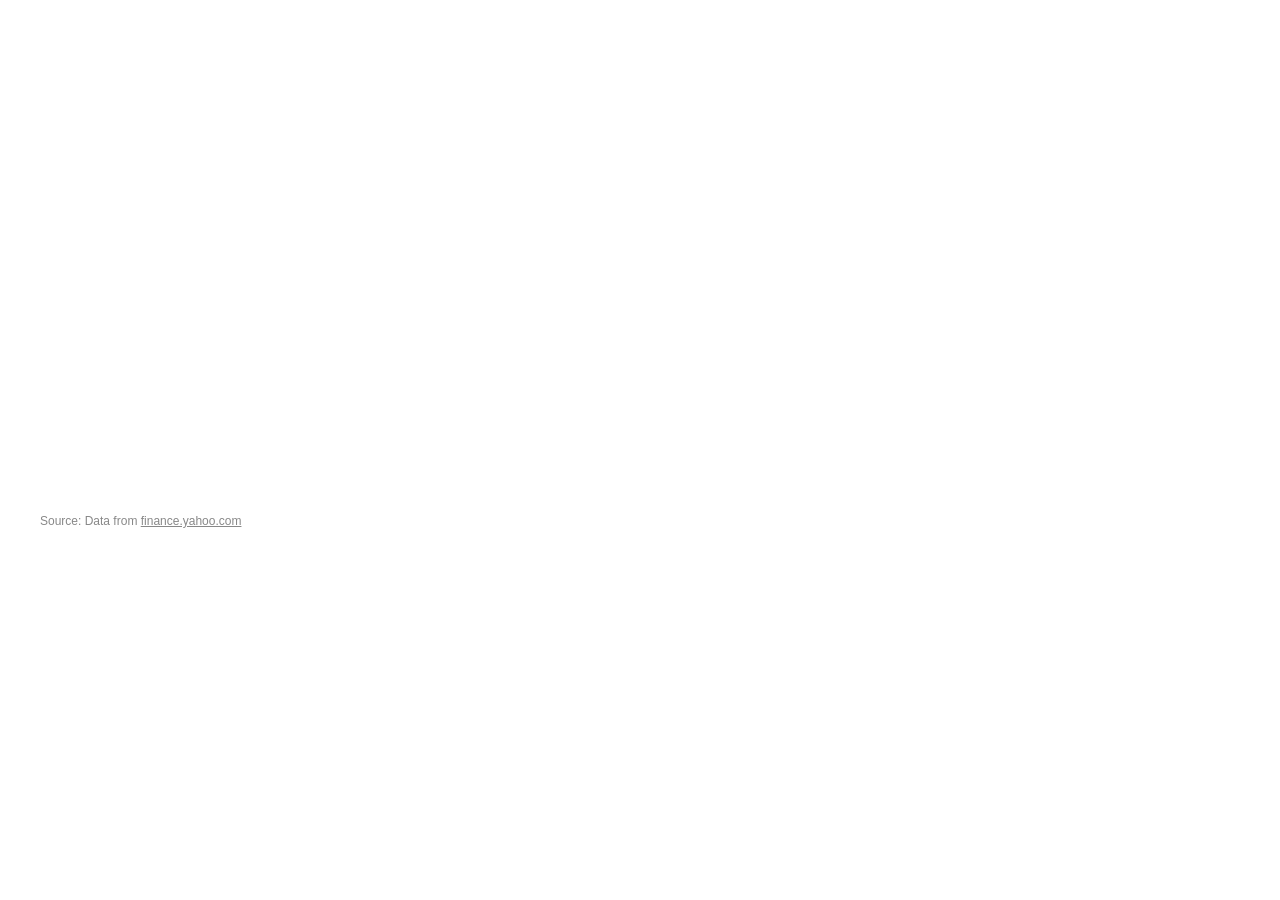
<file: sheet3/q3.3_template/index.html>
<!DOCTYPE html>
<html>
  <head>
    <title>Area chart</title>
    <script src="https://d3js.org/d3.v7.min.js"></script>
    <link rel="stylesheet" href="styles.css">
  </head>
  <body>
    <svg width="960" height="500"></svg>
    
    <div class="source">
      Source: Data from <a href="https://finance.yahoo.com">finance.yahoo.com</a>
    </div>
    
    <script src="index.js" type="module"></script>
  </body>
</html>
</file>
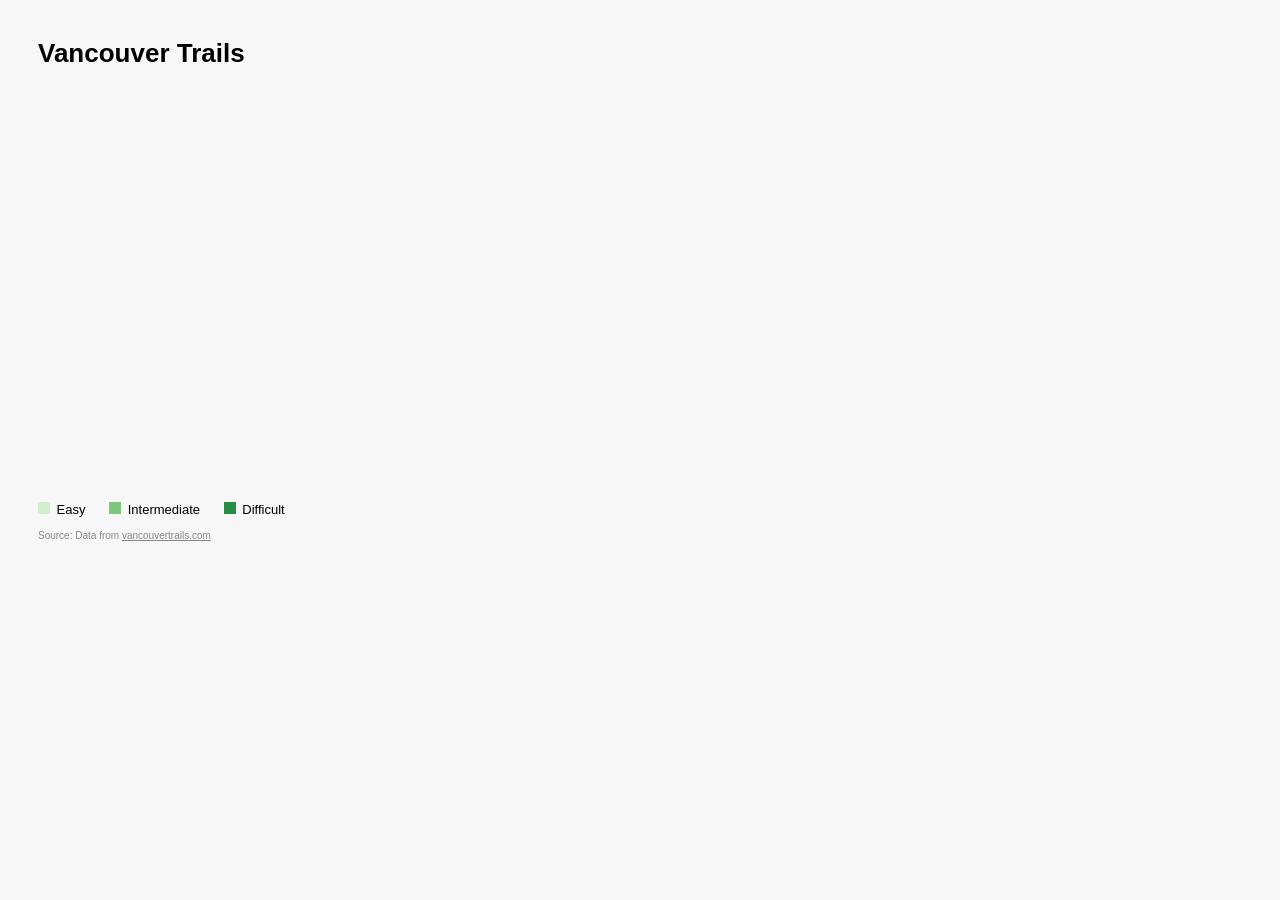
<file: sheet5/q1/index.html>
<!DOCTYPE html>
<html>
  <head>
    <title>Linking views</title>
    <script src="https://d3js.org/d3.v7.min.js"></script>
    <link rel="stylesheet" href="./css/styles.css">
  </head>
  <body>
    <h1>Vancouver Trails</h1>

    <svg width="960" height="400"></svg>

    <ul class="legend">
      <li class="legend-item" data-difficulty="Easy"><span class="legend-symbol"></span> Easy</li>
      <li class="legend-item" data-difficulty="Intermediate"><span class="legend-symbol"></span> Intermediate</li>
      <li class="legend-item" data-difficulty="Difficult"><span class="legend-symbol"></span> Difficult</li>
    </ul>

    <div class="source">
      Source: Data from <a href="https://vancouvertrails.com/trails/">vancouvertrails.com</a>
    </div>

    <div id="tooltip"></div>

    <script src="./js/index.js" type="module"></script>
  </body>
</html>
</file>
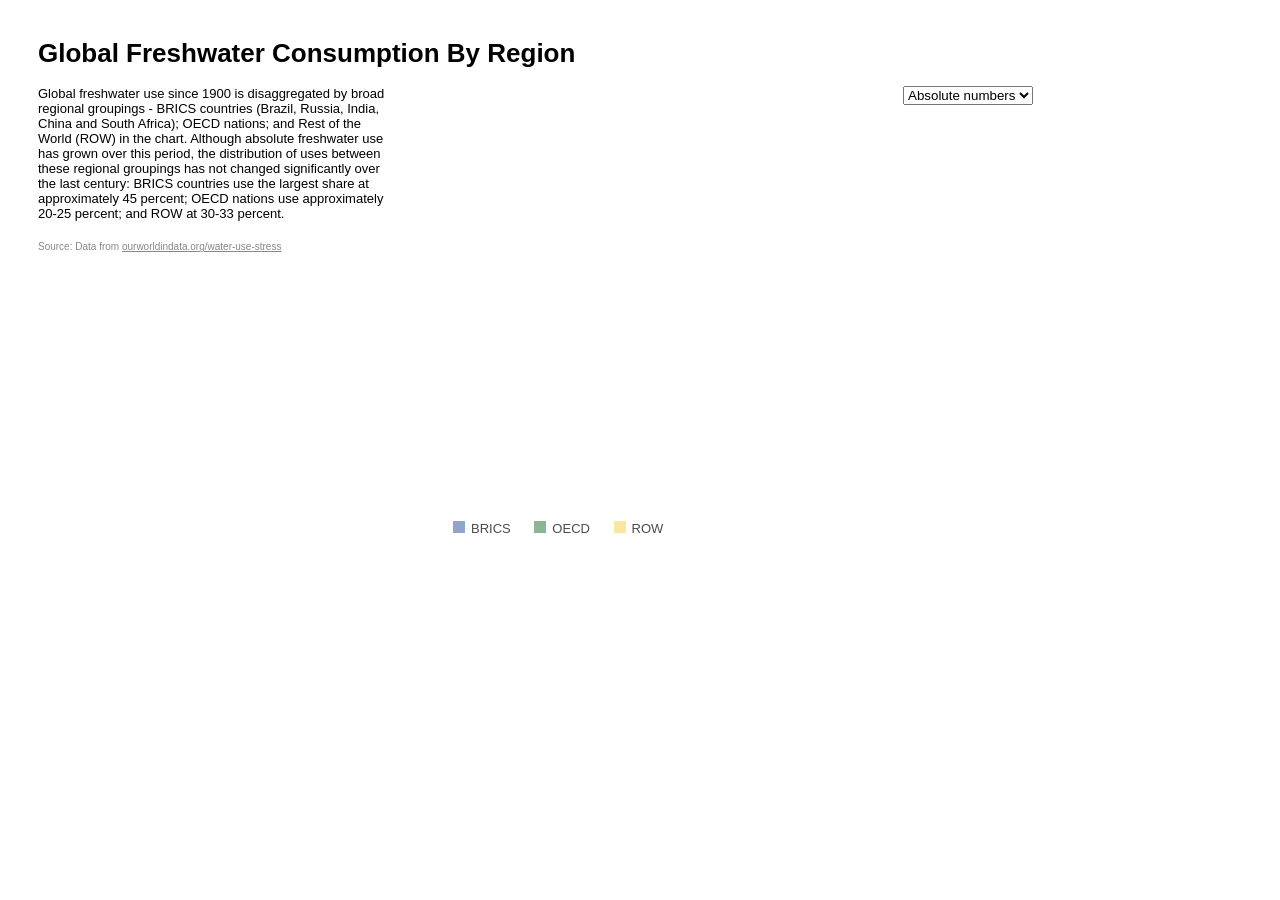
<file: sheet5/q2/index.html>
<!DOCTYPE html>
<html>
  <head>
    <title>Stacked Area Chart</title>
    <script src="https://d3js.org/d3.v7.min.js"></script>
    <link rel="stylesheet" href="./css/styles.css">
  </head>
  <body>
    <h1>Global Freshwater Consumption By Region</h1>

    <div class="container">
        <div class="col-left">
            Global freshwater use since 1900 is disaggregated by broad regional groupings - BRICS countries (Brazil, Russia, India, China and South Africa); OECD nations; and Rest of the World (ROW) in the chart. Although absolute freshwater use has grown over this period, the distribution of uses between these regional groupings has not changed significantly over the last century: BRICS countries use the largest share at approximately 45 percent; OECD nations use approximately 20-25 percent; and ROW at 30-33 percent.
            <div class="source">
                Source: Data from <a href="https://ourworldindata.org/water-use-stress">ourworldindata.org/water-use-stress</a>
            </div>
        </div>
        <div class="col-right">
            <div class="control-bar">
                <select id="display-type-selection">
                    <option value="absolute">Absolute numbers</option>
                    <option value="relative">Relative numbers</option>
                </select>
            </div>
            <svg id="area-chart" width="600" height="400"></svg>
            <ul class="legend">
              <li class="legend-item" grouping="BRICS"><span class="legend-symbol"></span>BRICS</li>
              <li class="legend-item" grouping="OECD"><span class="legend-symbol"></span>OECD</li>
              <li class="legend-item" grouping="ROW"><span class="legend-symbol"></span>ROW</li>
            </ul>        
        </div>
    </div>
    
    <script src="./js/stackedAreaChart.js"></script> 
    <script src="./js/index.js"></script> 
  </body>
</html>
</file>
<file: sheet3/q3.3_template/styles.css>
body {
  margin: 0px;
  overflow: hidden;
}
text {
  font-family: sans-serif;
}
.title {
  font-size: 2em;
  fill: #635F5D;
}

/* Axes */
.x-axis .domain {
  stroke: #8693a0;
}
.tick text {
  font-size: 1.5em;
  fill: #6b6b6b;
}
.tick line {
  stroke: #C0C0BB
}

/* Charts */
.chart-area {
  fill: #e9eff5;
}
.chart-line {
  fill: none;
  stroke: #517390;
  stroke-width: 2px;
}

/* Data source */
.source {
  margin-top: 10px;
  margin-left: 40px;
  font-size: 0.75em;
  font-family: sans-serif;
  color: #888;
}
.source a {
  color: #888;
}
#tooltip text {
  font-weight: 600;
  fill: yellowgreen;
}

#tooltip circle {
  fill: yellowgreen;
}
</file>
<file: sheet5/q1/css/styles.css>
body {
  font-family: sans-serif;
  font-size: 13px;
  padding: 30px;
  background: #f7f7f7;
}

h1 {
  margin-top: 0;
}

.source {
  font-size: 10px;
  color: #888;
}
.source a {
  color: #888;
}

/* Marks */
/*
.point {
  fill: steelblue;
  opacity: 0.3;
}
*/

.point:hover {
  stroke: #333;
}

/* Axes */
.axis line {
  fill: none;
  stroke: #ddd;
  shape-rendering: crispEdges;
}
.axis text {
  font-size: 13px;
  fill: #6b6b6b;
}
.x-axis .axis-title {
  font-size: 1.75em;
  fill: #8E8883;
}
.y-axis .axis-title {
  font-size: 1.75em;
  fill: #8E8883;
}
.axis path {
  display: none;
}

/* Tooltip */
#tooltip {
  position: absolute;
  display: none;
  background: #fff;
  box-shadow: 3px 3px 3px 0px rgb(92 92 92 / 0.5);
  border: 1px solid #ddd;
  font-size: 12px;
  font-weight: 500;
  padding: 8px;
  min-width: 160px;
  color: #333;
}
.tooltip-title {
  color: #000;
  font-size: 14px;
  font-weight: 600;
}
#tooltip ul {
  margin: 5px 0 0 0;
  padding-left: 20px;
}

/* Legend */
.legend {
  list-style: none;
  padding: 0;
}
.legend-item {
  display: inline-block;
  margin: 0 20px 0 0;
}
.legend-symbol {
  width: 12px;
  height: 12px;
  margin-right: 3px;
  display: inline-block;
}
.legend-item[data-difficulty="Easy"] .legend-symbol {
  background: #d3eecd;
}
.legend-item[data-difficulty="Intermediate"] .legend-symbol {
  background: #7bc77e;
}
.legend-item[data-difficulty="Difficult"] .legend-symbol {
  background: #2a8d46;
}

.bar {
  cursor: pointer;
}
</file>
<file: sheet5/q2/css/styles.css>
body {
  font-family: sans-serif;
  font-size: 13px;
  padding: 30px;
}

.container {
  display: flex;
}
.col-left {
  width: 350px;
  margin-right: 45px;
}

h1 {
  margin-top: 0;
}

.control-bar {
  text-align: right;
}

.source {
  margin-top: 20px;
  font-size: 10px;
  color: #888;
}
.source a {
  color: #888;
}


/* Chart */
path.area-path {
  fill-opacity: 0.7;
}

/* Axes */
.axis line {
  fill: none;
  stroke: #cac8c8;
  stroke-dasharray: 3;
  stroke-width: 1;
}
.axis-title {
  font-size: .95rem;
  fill: #333;
}
.axis {
  font-size: 0.75rem;
  fill: #333;
}
.y-axis .domain, .x-axis .domain {
  display: none;
}

/* Legend */
.legend {
  list-style: none;
  padding: 0;
}
.legend-item {
  display: inline-block;
  margin: 0 0 0 20px;
  opacity: 0.7;
}
.legend-symbol {
  width: 12px;
  height: 12px;
  margin-right: 6px;
  display: inline-block;
}
.legend-item[grouping="BRICS"] .legend-symbol {
  background: #6080b5;
}
.legend-item[grouping="OECD"] .legend-symbol {
  background: #5a9866;
}
.legend-item[grouping="ROW"] .legend-symbol {
  background: #f7dc7a;
}
</file>
